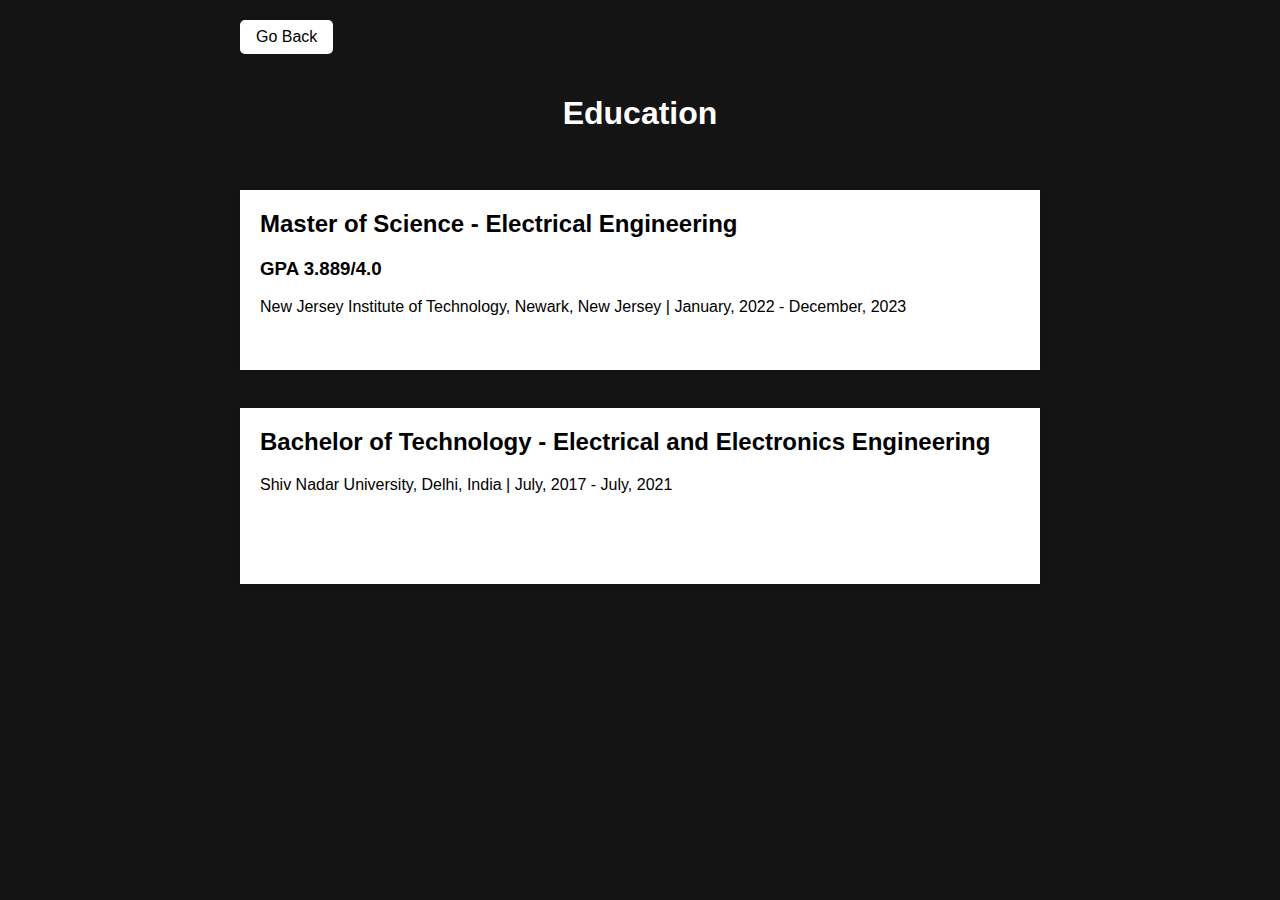
<file: education.html>
<!DOCTYPE html>
<html>
<head>
    <title>Education</title>
    <style>
        body {
            font-family: Arial, sans-serif;
            margin: 0;
            padding: 0;
            background-color: #141414; 
        }

        .container {
            max-width: 800px;
            margin: 0 auto;
            padding: 20px;
        }

        h1 {
            text-align: center;
            color: white;
        }

        .education {
            background-color: #fff;
            margin-bottom: 20px;
            padding: 20px;
            box-shadow: 0px 0px 10px 0px rgba(0,0,0,0.1);
        }

        .education h2 {
            margin-top: 0;
        }

        .education h3 {
            margin-bottom: 0;
        }

        .education p {
            margin-top: 0;
        }
.back-button {
            display: inline-block;
            margin-bottom: 20px;
            padding: 8px 16px;
            color: black;
            background-color: white;
            text-decoration: none;
            border-radius: 5px;
        }

        .back-button:hover {
            background-color: #666;
        }
    </style>
</head>
<body>

    <div class="container">
        <a href="index.html" class="back-button">Go Back</a>

        <h1>Education</h1><br><br>
        <div class="education">
            <h2>Master of Science - Electrical Engineering</h2>
            <h3>GPA 3.889/4.0</h3> <br>
            <p>New Jersey Institute of Technology, Newark, New Jersey | January, 2022 - December, 2023</p><br>
        </div><br>
        <div class="education">
            <h2>Bachelor of Technology - Electrical and Electronics Engineering</h2>
            <p>Shiv Nadar University, Delhi, India | July, 2017 - July, 2021</p><br><br><br>
        </div>
    </div>
</body>
</html>
</file>
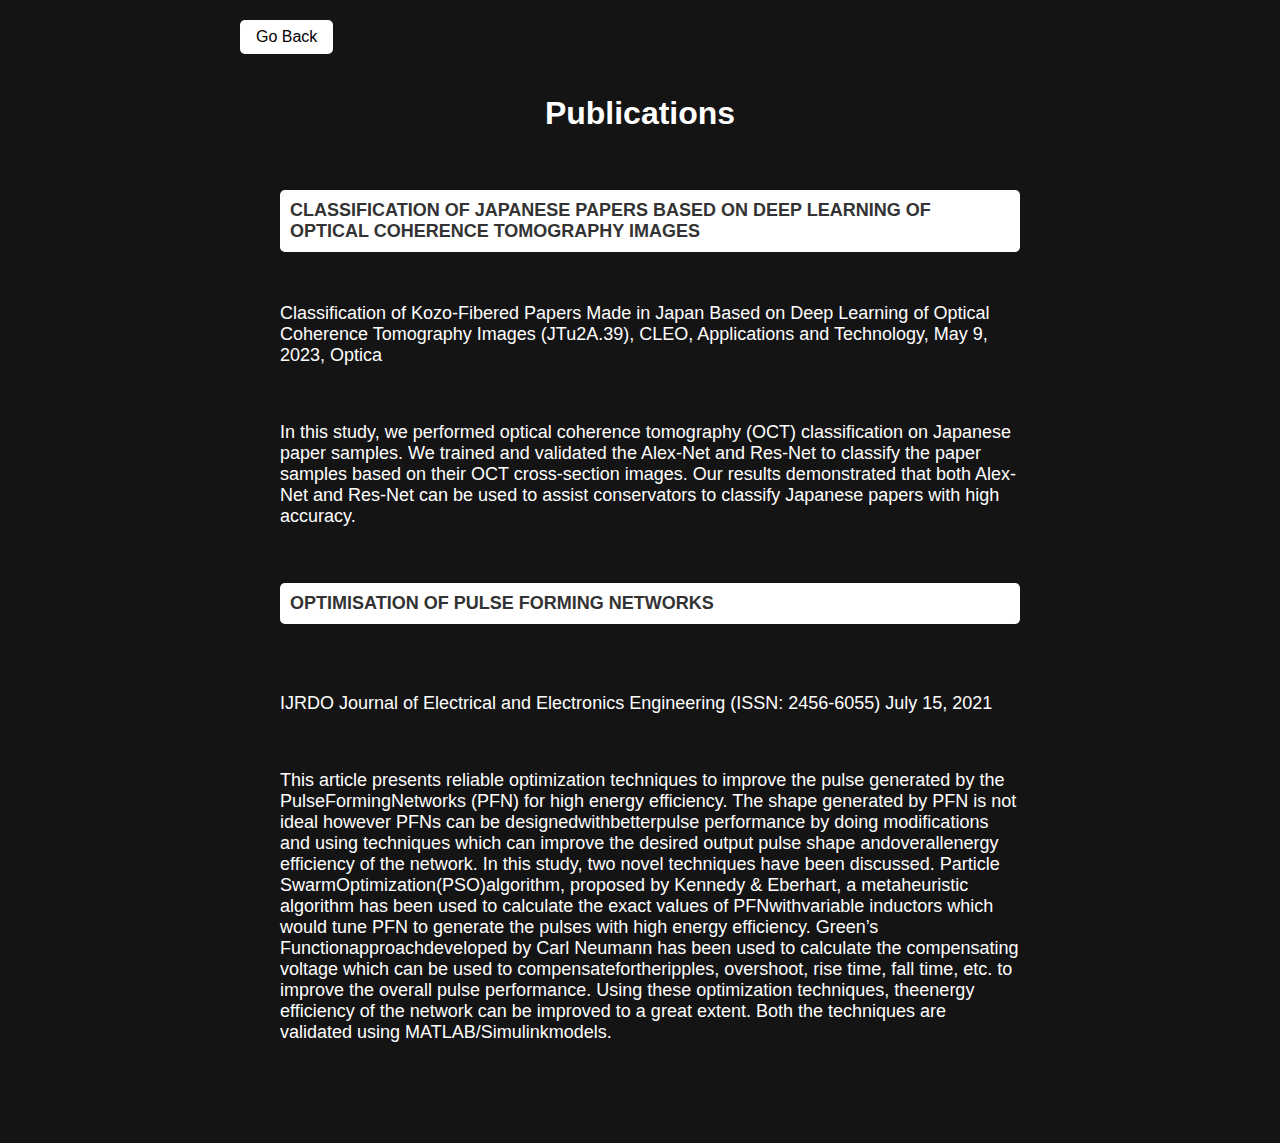
<file: publications.html>
<!DOCTYPE html>
<html lang="en">
<head>
<style>
  body {
    font-family: Arial, sans-serif;
    margin: 0;
    padding: 0;
    background-color: #141414; 
    color: white;
  }

  .container {
    max-width: 800px;
    margin: 0 auto;
    padding: 20px;
  }

  h1 {
    text-align: center;
    color: #ffffff;
  }

  .experience {
    margin-bottom: 40px;
    padding: 20px;
  }

  .experience h2 {
    margin-top: 0;
    color: #333333;
    font-size: 18px;
    text-transform: uppercase;
    background-color: #ffffff;
    padding: 10px;
    border-radius: 5px;
    cursor: pointer;
    transition: background-color 0.3s ease, color 0.3s ease;
  }

  .experience h2:hover {
    background-color: red;
    color: #ffffff;
  }

  .experience p {
    margin-top: 4 px;
    font-size: 18px;
    margin-bottom: 20px;
  }

  .experience ul {
    padding-left: 20px;
    list-style-type: square;
  }

  .experience ul li {
    font-size: 18	px;
    line-height: 1.5;
    margin-bottom: 10px;
  }
.back-button {
            display: inline-block;
            margin-bottom: 20px;
            padding: 8px 16px;
            color: black;
            background-color: white;
            text-decoration: none;
            border-radius: 5px;
        }

        .back-button:hover {
            background-color: #666;
        }

</style>
</head>
<body>
<div class="container">
<a href="index.html" class="back-button">Go Back</a>

  <h1>Publications</h1>
  <div class="experience">
    <ul>
<h2>Classification of Japanese Papers based on deep learning of optical coherence tomography images</h2> 
<br>
<p>Classification of Kozo-Fibered Papers Made in Japan Based on Deep Learning of Optical Coherence Tomography Images (JTu2A.39), CLEO, Applications and Technology, May 9, 2023, Optica
</p><br>
<p>In this study, we performed optical coherence tomography (OCT) classification on
Japanese paper samples. We trained and validated the Alex-Net and Res-Net to classify the paper
samples based on their OCT cross-section images. Our results demonstrated that both Alex-Net
and Res-Net can be used to assist conservators to classify Japanese papers with high accuracy.</p>
<br><br> 
<h2>OPTIMISATION OF PULSE FORMING NETWORKS</h2><br> 
<br>
<p>IJRDO Journal of Electrical and Electronics Engineering (ISSN: 2456-6055)  July 15, 2021</p><br> 
<p>This article presents reliable optimization techniques to improve the pulse generated by the PulseFormingNetworks (PFN) for high energy efficiency. The shape generated by PFN is not ideal however PFNs can be designedwithbetterpulse performance by doing modifications and using techniques which can improve the desired output pulse shape andoverallenergy efficiency of the network. In this study, two novel techniques have been discussed. Particle SwarmOptimization(PSO)algorithm, proposed by Kennedy & Eberhart, a metaheuristic algorithm has been used to calculate the exact values of PFNwithvariable inductors which would tune PFN to generate the pulses with high energy efficiency. Green’s Functionapproachdeveloped by Carl Neumann has been used to calculate the compensating voltage which can be used to compensatefortheripples, overshoot, rise time, fall time, etc. to improve the overall pulse performance. Using these optimization techniques, theenergy efficiency of the network can be improved to a great extent. Both the techniques are validated using MATLAB/Simulinkmodels. 
</p>

</div>
</body>
</html>
</file>
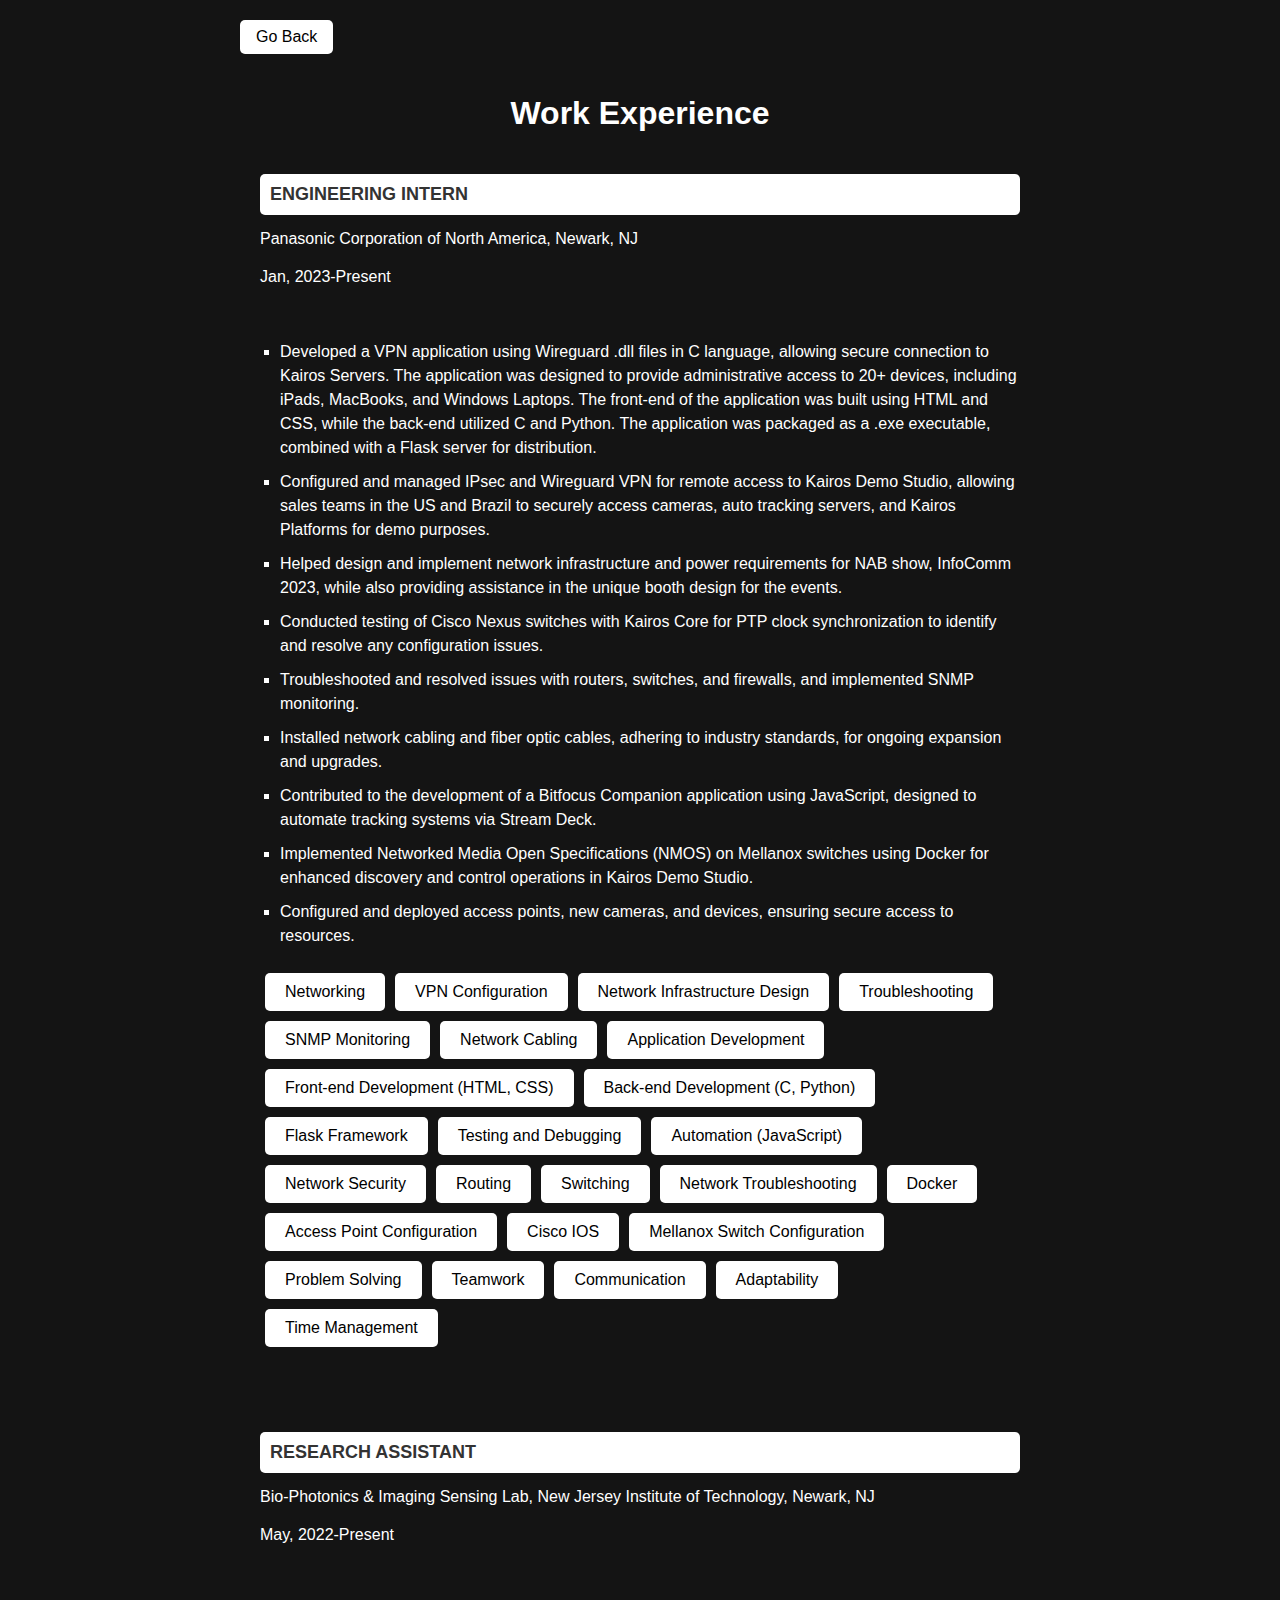
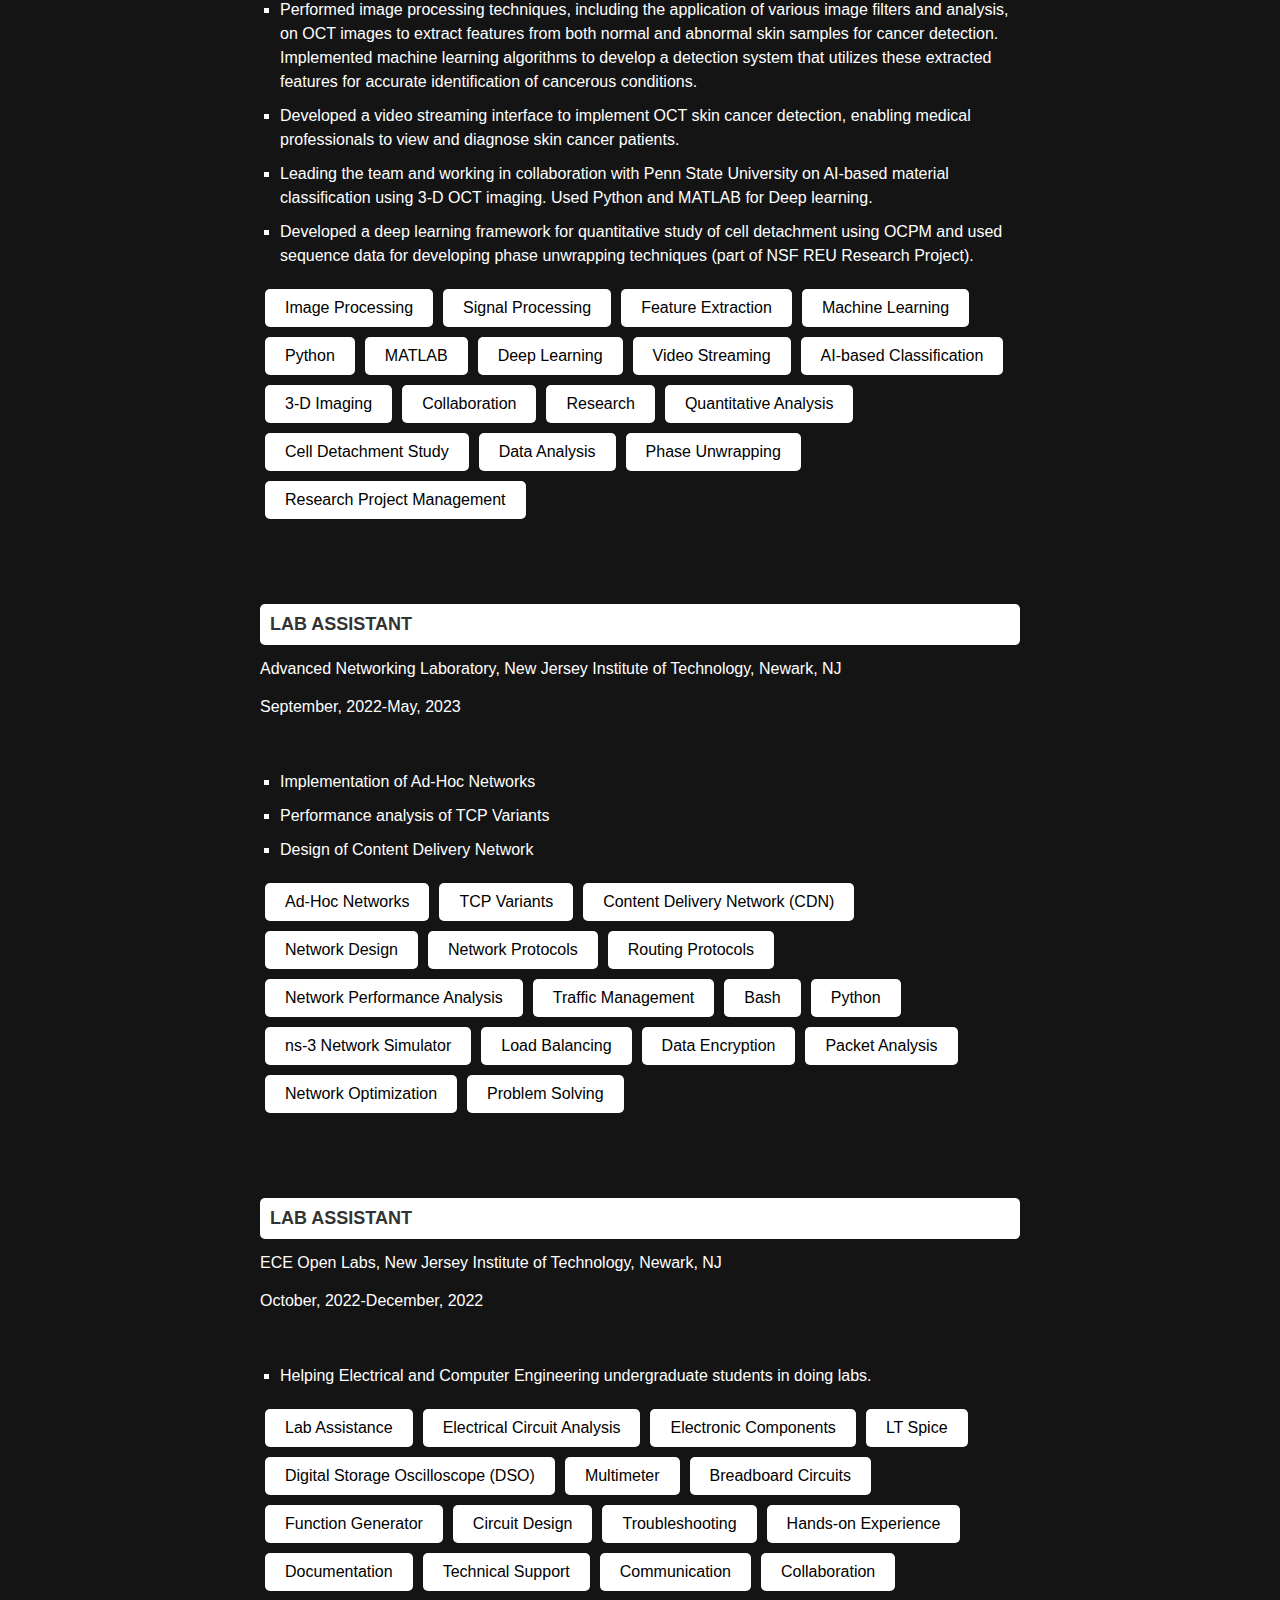
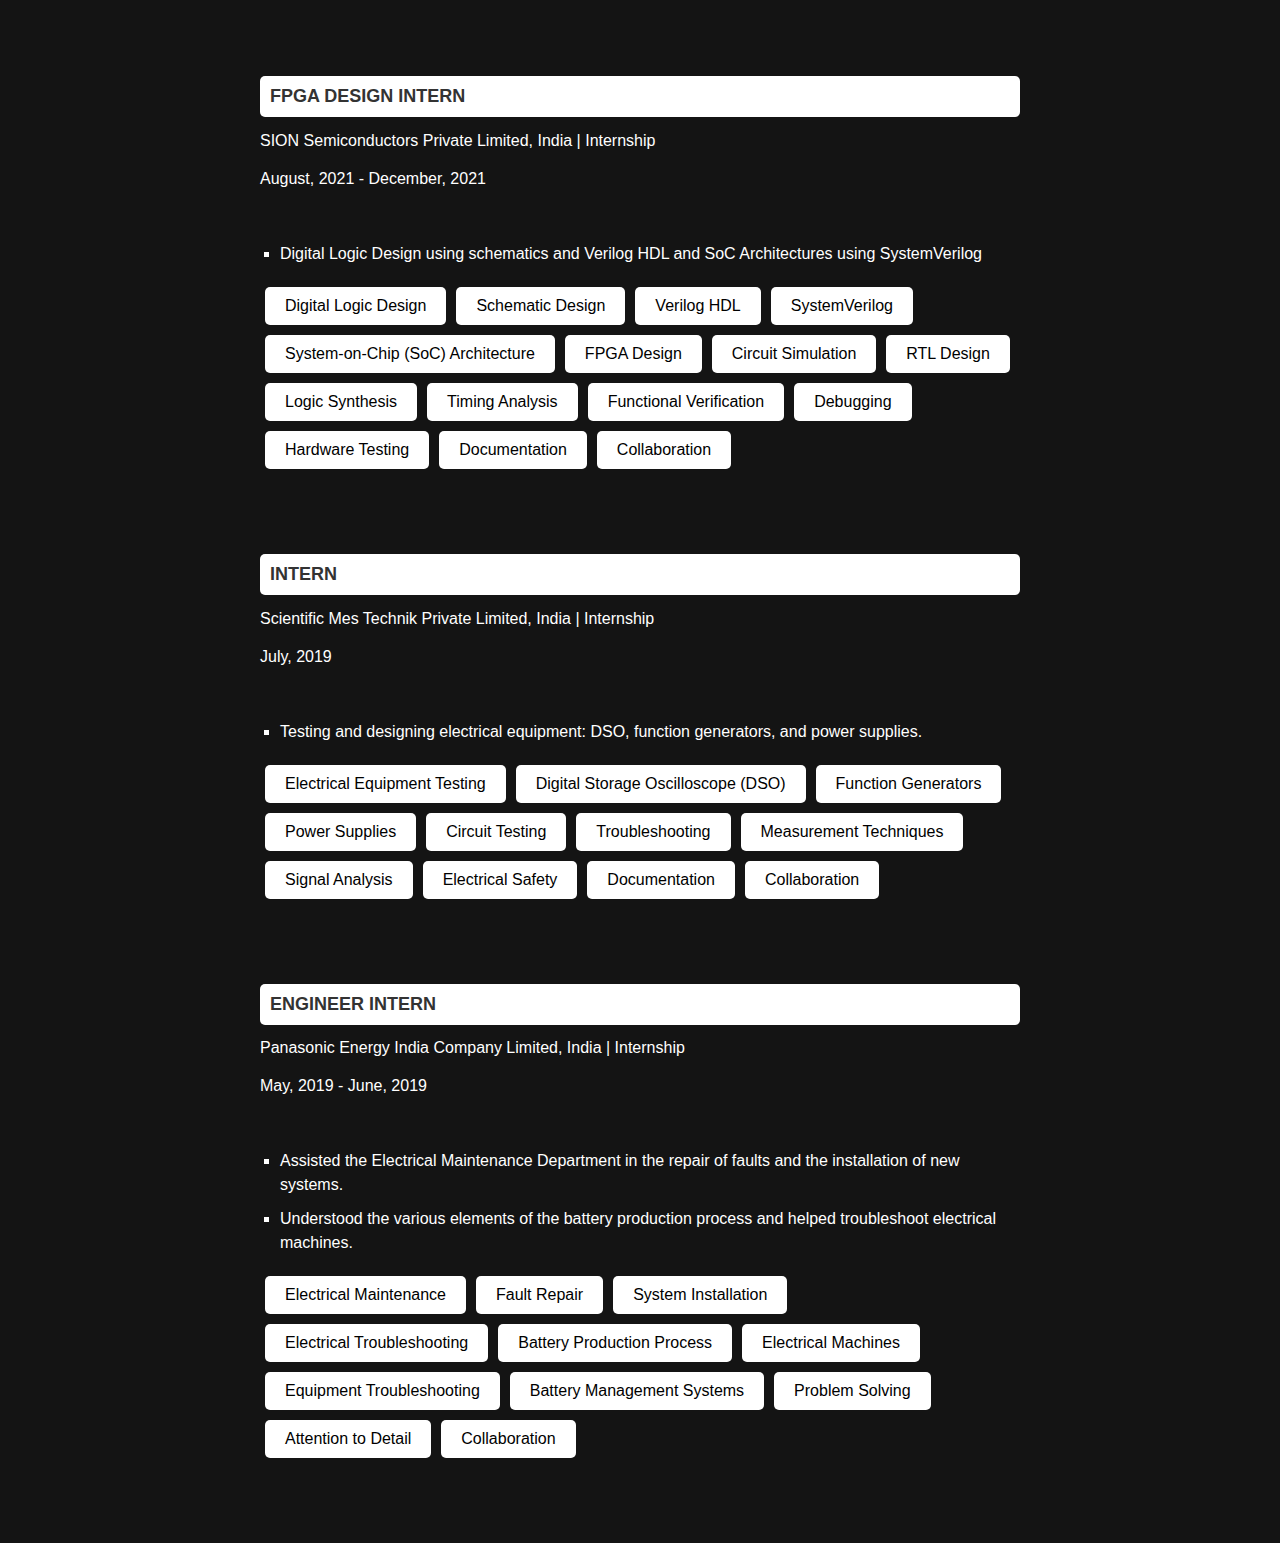
<file: work_experience.html>
<!DOCTYPE html>
<html lang="en">
<head>
<style>
  body {
    font-family: Arial, sans-serif;
    margin: 0;
    padding: 0;
    background-color: #141414; 
    color: white;
  }

  .container {
    max-width: 800px;
    margin: 0 auto;
    padding: 20px;
  }

  h1 {
    text-align: center;
    color: #ffffff;
  }

  .experience {
    margin-bottom: 40px;
    padding: 20px;
  }

  .experience h2 {
    margin-top: 0;
    color: #333333;
    font-size: 18px;
    text-transform: uppercase;
    background-color: #ffffff;
    padding: 10px;
    border-radius: 5px;
    cursor: pointer;
    transition: background-color 0.3s ease, color 0.3s ease;
  }

  .experience h2:hover {
    background-color: red;
    color: #ffffff;
  }

  .experience p {
    margin-top: 0;
    font-size: 16px;
    margin-bottom: 20px;
  }

  .experience ul {
    padding-left: 20px;
    list-style-type: square;
  }

  .experience ul li {
    font-size: 18	px;
    line-height: 1.5;
    margin-bottom: 10px;
  }
.skills {
  margin-top: 20px;
}

.skills h3 {
  margin-top: 0;
}

.skills-list {
  display: flex;
  flex-wrap: wrap;
  margin-top: 10px;
}

.skill {
  background-color: white;
  color: black;
  padding: 10px 20px;
  margin: 5px;
  border-radius: 5px;
  cursor: pointer;
  transition: background-color 0.3s ease, color 0.3s ease;
}

.skill:hover {
  background-color: blue;
  color: white;
}

.back-button {
            display: inline-block;
            margin-bottom: 20px;
            padding: 8px 16px;
            color: black;
            background-color: white;
            text-decoration: none;
            border-radius: 5px;
        }

        .back-button:hover {
            background-color: #666;
        }

</style>
</head>
<body>
<div class="container">
<a href="index.html" class="back-button">Go Back</a>

  <h1>Work Experience</h1>

  <div class="experience">
    <h2>Engineering Intern</h2>
    <p>Panasonic Corporation of North America, Newark, NJ  </p><p> Jan, 2023-Present</p><br>
    <ul>
<li>Developed a VPN application using Wireguard .dll files in C language, allowing secure connection to Kairos Servers. The application was designed to provide administrative access to 20+ devices, including iPads, MacBooks, and Windows Laptops. The front-end of the application was built using HTML and CSS, while the back-end utilized C and Python. The application was packaged as a .exe executable, combined with a Flask server for distribution.</li>
 
      <li>Configured and managed IPsec and Wireguard VPN for remote access to Kairos Demo Studio, allowing sales teams in the US and Brazil to securely access cameras, auto tracking servers, and Kairos Platforms for demo purposes.</li>
      <li>Helped design and implement network infrastructure and power requirements for NAB show, InfoComm 2023, while also providing assistance in the unique booth design for the events.</li>
      <li>Conducted testing of Cisco Nexus switches with Kairos Core for PTP clock synchronization to identify and resolve any configuration issues.</li>
      <li>Troubleshooted and resolved issues with routers, switches, and firewalls, and implemented SNMP monitoring.</li>
      <li>Installed network cabling and fiber optic cables, adhering to industry standards, for ongoing expansion and upgrades.</li>
      <li>Contributed to the development of a Bitfocus Companion application using JavaScript, designed to automate tracking systems via Stream Deck.</li>
      <li>Implemented Networked Media Open Specifications (NMOS) on Mellanox switches using Docker for enhanced discovery and control operations in Kairos Demo Studio.</li>
      <li>Configured and deployed access points, new cameras, and devices, ensuring secure access to resources.</li>
    </ul>
<div class="skills">
<div class="skills-list">
  <div class="skill">Networking</div>
  <div class="skill">VPN Configuration</div>
  <div class="skill">Network Infrastructure Design</div>
  <div class="skill">Troubleshooting</div>
  <div class="skill">SNMP Monitoring</div>
  <div class="skill">Network Cabling</div>
  <div class="skill">Application Development</div>
  <div class="skill">Front-end Development (HTML, CSS)</div>
  <div class="skill">Back-end Development (C, Python)</div>
  <div class="skill">Flask Framework</div>
  <div class="skill">Testing and Debugging</div>
  <div class="skill">Automation (JavaScript)</div>
  <div class="skill">Network Security</div>
  <div class="skill">Routing</div>
<div class="skill">Switching</div>
<div class="skill">Network Troubleshooting</div>
  <div class="skill">Docker</div>
  <div class="skill">Access Point Configuration</div>
  <div class="skill">Cisco IOS</div>
<div class="skill">Mellanox Switch Configuration</div>
<div class="skill">Problem Solving</div>
  <div class="skill">Teamwork</div>
  <div class="skill">Communication</div>
  <div class="skill">Adaptability</div>
  <div class="skill">Time Management</div>
</div>
 </div>

  </div>

  <div class="experience">
    <h2>Research Assistant</h2>
    <p>Bio-Photonics & Imaging Sensing Lab, New Jersey Institute of Technology, Newark, NJ  </p><p> May, 2022-Present</p><br>
    <ul>
<li>Performed image processing techniques, including the application of various image filters and analysis, on OCT images to extract features from both normal and abnormal skin samples for cancer detection. Implemented machine learning algorithms to develop a detection system that utilizes these extracted features for accurate identification of cancerous conditions.</li>
      <li>Developed a video streaming interface to implement OCT skin cancer detection, enabling medical professionals to view and diagnose skin cancer patients.</li>
      <li>Leading the team and working in collaboration with Penn State University on AI-based material classification using 3-D OCT imaging. Used Python and MATLAB for Deep learning.</li>
      <li>Developed a deep learning framework for quantitative study of cell detachment using OCPM and used sequence data for developing phase unwrapping techniques (part of NSF REU Research Project).</li>
    </ul>
<div class="skills-list">
  <div class="skill">Image Processing</div>
<div class="skill">Signal Processing</div> 
 <div class="skill">Feature Extraction</div>
  <div class="skill">Machine Learning</div>
  <div class="skill">Python</div>
  <div class="skill">MATLAB</div>
  <div class="skill">Deep Learning</div>
  <div class="skill">Video Streaming</div>
  <div class="skill">AI-based Classification</div>
  <div class="skill">3-D Imaging</div>
  <div class="skill">Collaboration</div>
  <div class="skill">Research</div>
  <div class="skill">Quantitative Analysis</div>
  <div class="skill">Cell Detachment Study</div>
 <div class="skill">Data Analysis</div>
  <div class="skill">Phase Unwrapping</div>
  <div class="skill">Research Project Management</div>
 
</div>

  </div>

  <div class="experience">
    <h2>Lab Assistant</h2>
    <p>Advanced Networking Laboratory, New Jersey Institute of Technology, Newark, NJ  </p><p> September, 2022-May, 2023</p><br>
    <ul>
      <li>Implementation of Ad-Hoc Networks</li>
      <li>Performance analysis of TCP Variants</li>
      <li>Design of Content Delivery Network</li>
    </ul>
<div class="skills-list">
  <div class="skill">Ad-Hoc Networks</div>
  <div class="skill">TCP Variants</div>
  <div class="skill">Content Delivery Network (CDN)</div>
  <div class="skill">Network Design</div>
  <div class="skill">Network Protocols</div>
  <div class="skill">Routing Protocols</div>
  <div class="skill">Network Performance Analysis</div>
  <div class="skill">Traffic Management</div>
  <div class="skill">Bash</div>
  <div class="skill">Python</div>
  <div class="skill">ns-3 Network Simulator</div>
  <div class="skill">Load Balancing</div>
  <div class="skill">Data Encryption</div>
  <div class="skill">Packet Analysis</div>
  <div class="skill">Network Optimization</div>
  <div class="skill">Problem Solving</div>
</div>

  </div>

  <div class="experience">
    <h2>Lab Assistant</h2>
    <p>ECE Open Labs, New Jersey Institute of Technology, Newark, NJ </p><p> October, 2022-December, 2022</p><br>
    <ul>
      <li>Helping Electrical and Computer Engineering undergraduate students in doing labs.</li>
    </ul>
<div class="skills-list">
  <div class="skill">Lab Assistance</div>
  <div class="skill">Electrical Circuit Analysis</div>
  <div class="skill">Electronic Components</div>
  <div class="skill">LT Spice</div>
  <div class="skill">Digital Storage Oscilloscope (DSO)</div>
  <div class="skill">Multimeter</div>
  <div class="skill">Breadboard Circuits</div>
  <div class="skill">Function Generator</div>
  <div class="skill">Circuit Design</div>
  <div class="skill">Troubleshooting</div>
  <div class="skill">Hands-on Experience</div>
  <div class="skill">Documentation</div>
  <div class="skill">Technical Support</div>
  <div class="skill">Communication</div>
  <div class="skill">Collaboration</div>
</div>

  </div>

  <div class="experience">
    <h2>FPGA Design Intern</h2>
    <p>SION Semiconductors Private Limited, India | Internship  </p><p> August, 2021 - December, 2021</p><br>
    <ul>
      <li>Digital Logic Design using schematics and Verilog HDL and SoC Architectures using SystemVerilog</li>
    </ul>
<div class="skills-list">
  <div class="skill">Digital Logic Design</div>
  <div class="skill">Schematic Design</div>
  <div class="skill">Verilog HDL</div>
  <div class="skill">SystemVerilog</div>
  <div class="skill">System-on-Chip (SoC) Architecture</div>
  <div class="skill">FPGA Design</div>
  <div class="skill">Circuit Simulation</div>
  <div class="skill">RTL Design</div>
  <div class="skill">Logic Synthesis</div>
  <div class="skill">Timing Analysis</div>
  <div class="skill">Functional Verification</div>
  <div class="skill">Debugging</div>
  <div class="skill">Hardware Testing</div>
  <div class="skill">Documentation</div>
  <div class="skill">Collaboration</div>
</div>

  </div>

  <div class="experience">
    <h2>Intern</h2>
    <p>Scientific Mes Technik Private Limited, India | Internship  </p><p> July, 2019</p><br>
    <ul>
      <li>Testing and designing electrical equipment: DSO, function generators, and power supplies.</li>
    </ul>
<div class="skills-list">
  <div class="skill">Electrical Equipment Testing</div>
  <div class="skill">Digital Storage Oscilloscope (DSO)</div>
  <div class="skill">Function Generators</div>
  <div class="skill">Power Supplies</div>
  <div class="skill">Circuit Testing</div>
  <div class="skill">Troubleshooting</div>
  <div class="skill">Measurement Techniques</div>
  <div class="skill">Signal Analysis</div>
  <div class="skill">Electrical Safety</div>
  <div class="skill">Documentation</div>
  <div class="skill">Collaboration</div>
</div>

  </div>

  <div class="experience">
    <h2>Engineer Intern</h2>
    <p>Panasonic Energy India Company Limited, India | Internship </p><p> May, 2019 - June, 2019</p><br>
    <ul>
      <li>Assisted the Electrical Maintenance Department in the repair of faults and the installation of new systems.</li>
      <li>Understood the various elements of the battery production process and helped troubleshoot electrical machines.</li>
    </ul>
<div class="skills-list">
  <div class="skill">Electrical Maintenance</div>
  <div class="skill">Fault Repair</div>
  <div class="skill">System Installation</div>
  <div class="skill">Electrical Troubleshooting</div>
  <div class="skill">Battery Production Process</div>
  <div class="skill">Electrical Machines</div>
  <div class="skill">Equipment Troubleshooting</div>
  <div class="skill">Battery Management Systems</div>
  <div class="skill">Problem Solving</div>
  <div class="skill">Attention to Detail</div>
  <div class="skill">Collaboration</div>
</div>

  </div>
</div>
</body>
</html>
</file>
